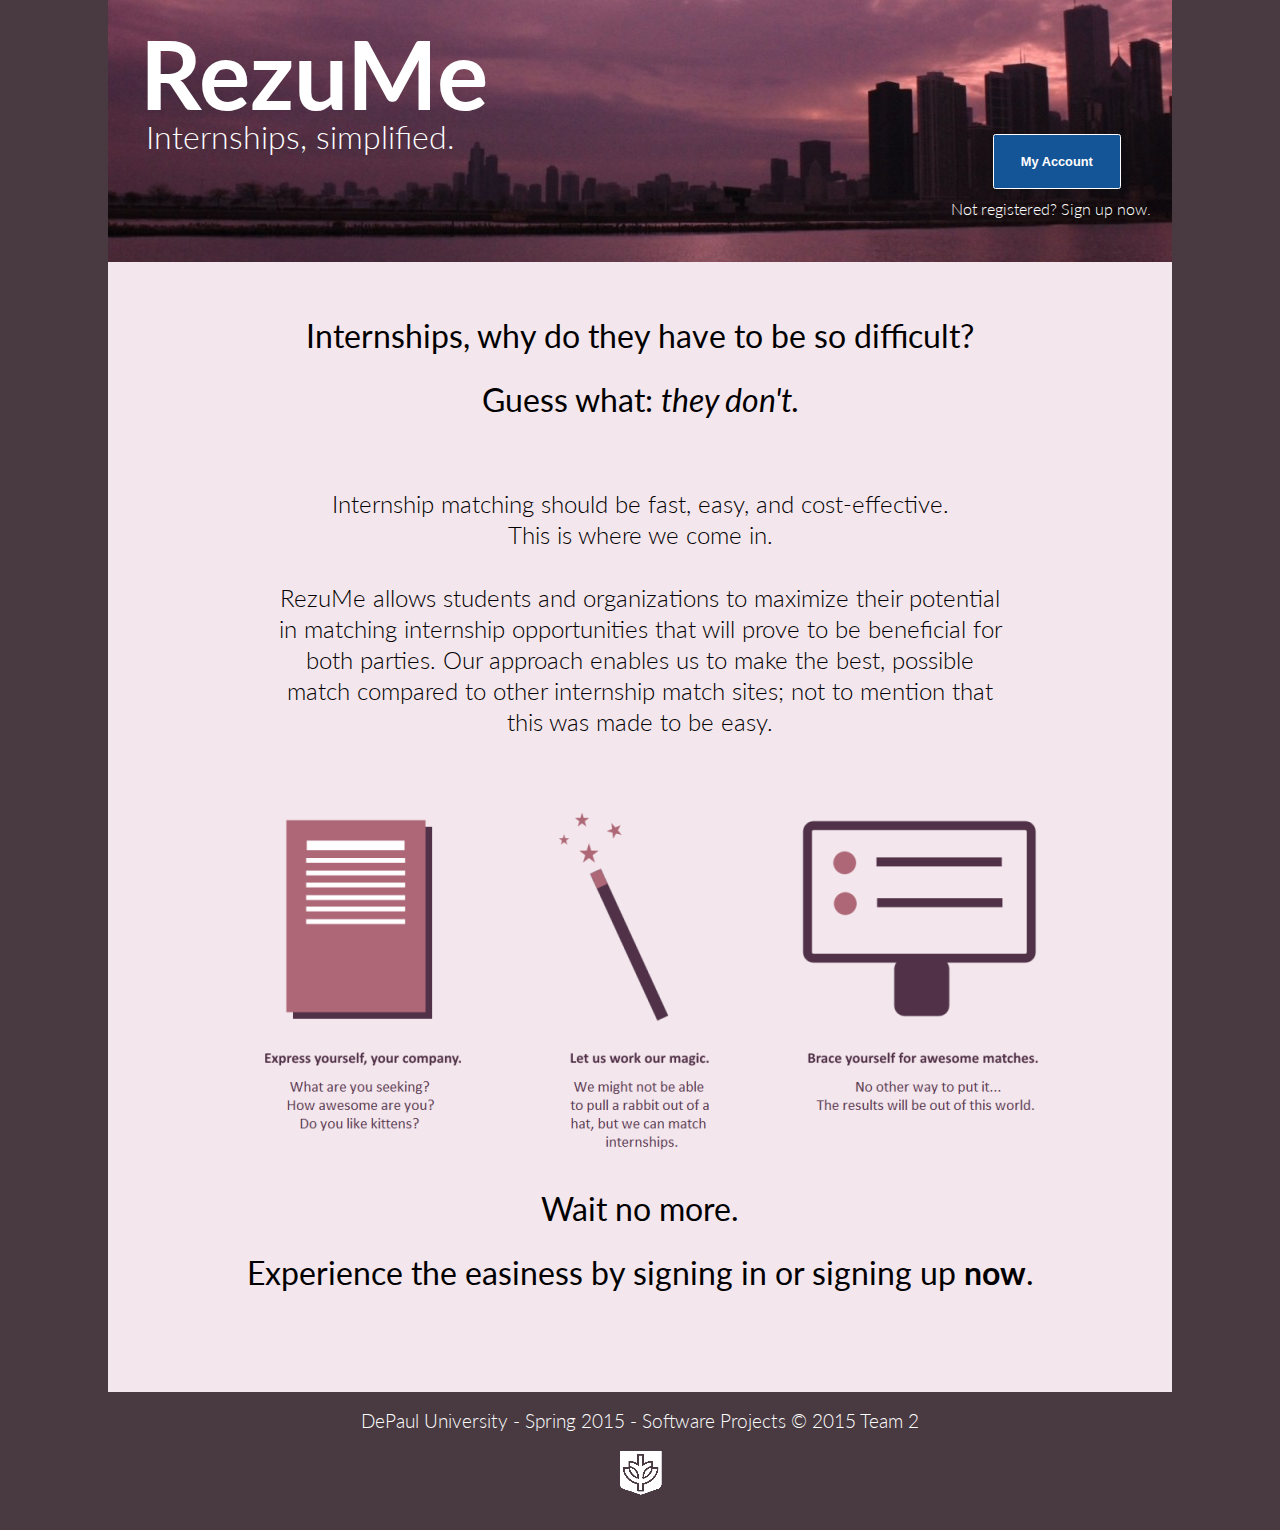
<file: index.html>
<!doctype html>
<html>
<head>
	<meta charset="utf-8">
	<title>RezuMe</title>
	<link rel="stylesheet" href="css/html5reset.css">
	<link rel="stylesheet" href="css/index.css">
	<link href='http://fonts.googleapis.com/css?family=Lato:300,400' rel='stylesheet' type='text/css'>
</head>
<body>
	<div id="container">
		<div id="header">
			<img src="images/chicago-header.jpg" alt="">
			<div id="header-logo">
				<a href="index.html"><h1 id="header-logo-text">RezuMe</h1></a>
				<h2 id="header-logo-subtext">Internships, simplified.</h2>
			</div>
			<form action="SignInServlet" method="post">
				<input id="login-button" type="submit" value="My Account">
				<p id="signup-link-text"><a id="signup-link" href="signup.html">Not registered? Sign up now.</a></p>
			</form>
		</div>

		<div id="body-text">
			<p class="body-text-header">Internships, why do they have to be so difficult?<br><br>Guess what: <em>they don't.</em></p>
			<p class="body-text-text">Internship matching should be fast, easy, and cost-effective.<br>This is where we come in.<br><br>RezuMe allows students and organizations to maximize their potential in matching internship opportunities that will prove to be beneficial for both parties. Our approach enables us to make the best, possible match compared to other internship match sites; not to mention that this was made to be easy.</p>
			<img id="icons" src="images/homepage-icons.png" alt="">
			<p class="body-text-header">Wait no more.<br><br>Experience the easiness by signing in or signing up <strong>now</strong>.</p>
		</div>
	</div>

	<footer>
		<p id="footer-text">DePaul University - Spring 2015 - Software Projects &copy; 2015 Team 2</p>
		<center><img src="images/dpu-logo.png" alt=""></center>
	</footer>
</body>
</html>
</file>
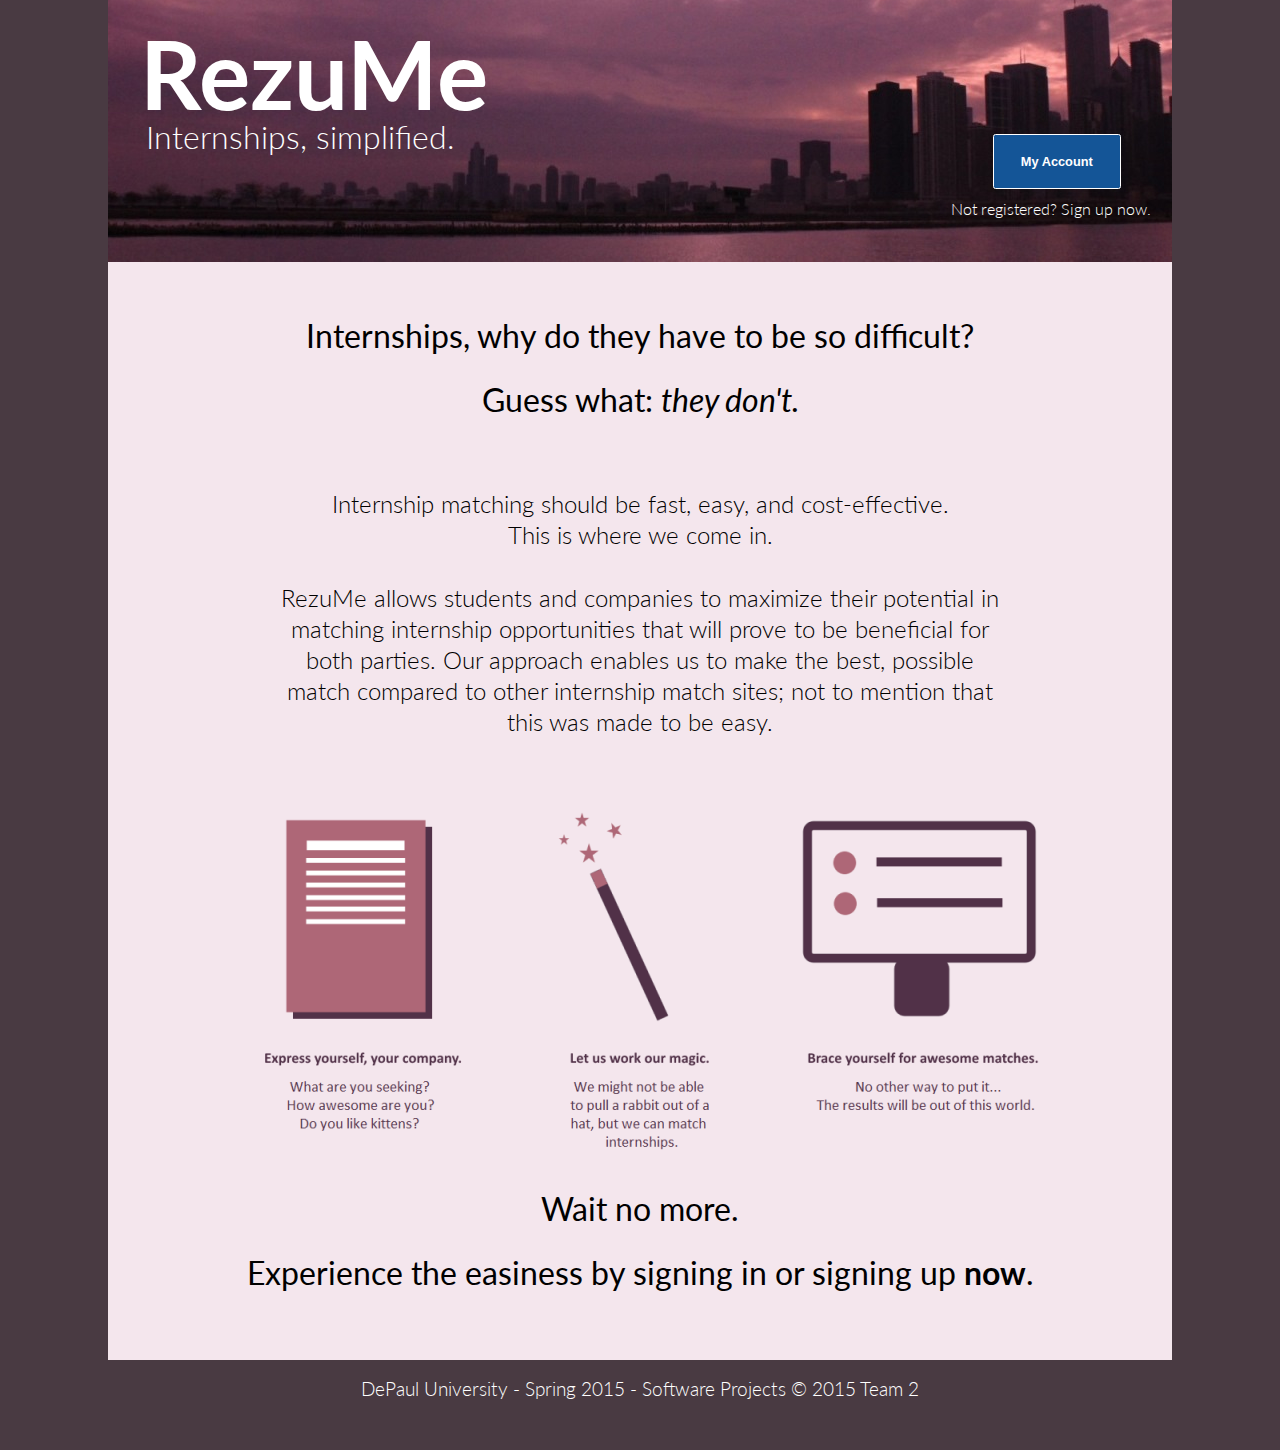
<file: capstone/index.html>
<!doctype html>
<html>
<head>
	<meta charset="utf-8">
	<title>RezuMe</title>
	<link rel="stylesheet" href="css/html5reset.css">
	<link rel="stylesheet" href="css/index.css">
	<link href='http://fonts.googleapis.com/css?family=Lato:300,400' rel='stylesheet' type='text/css'>
</head>
<body>
	<div id="container">
		<div id="header">
			<img src="images/chicago-header.jpg" alt="">
			<div id="header-logo">
				<a href="index.html"><h1 id="header-logo-text">RezuMe</h1></a>
				<h2 id="header-logo-subtext">Internships, simplified.</h2>
			</div>
			<form action="LoginServlet" method="post">
				<input id="login-button" type="submit" value="My Account">
				<p id="signup-link-text"><a id="signup-link" href="signup.html">Not registered? Sign up now.</a></p>
			</form>
		</div>

		<div id="body-text">
			<p class="body-text-header">Internships, why do they have to be so difficult?<br><br>Guess what: <em>they don't.</em></p>
			<p class="body-text-text">Internship matching should be fast, easy, and cost-effective.<br>This is where we come in.<br><br>RezuMe allows students and companies to maximize their potential in matching internship opportunities that will prove to be beneficial for both parties. Our approach enables us to make the best, possible match compared to other internship match sites; not to mention that this was made to be easy.</p>
			<img id="icons" src="images/homepage-icons.png" alt="">
			<p class="body-text-header">Wait no more.<br><br>Experience the easiness by signing in or signing up <strong>now</strong>.</p>
		</div>
	</div>

	<p id="footer-text">DePaul University - Spring 2015 - Software Projects &copy; 2015 Team 2</p>
</body>
</html>
</file>
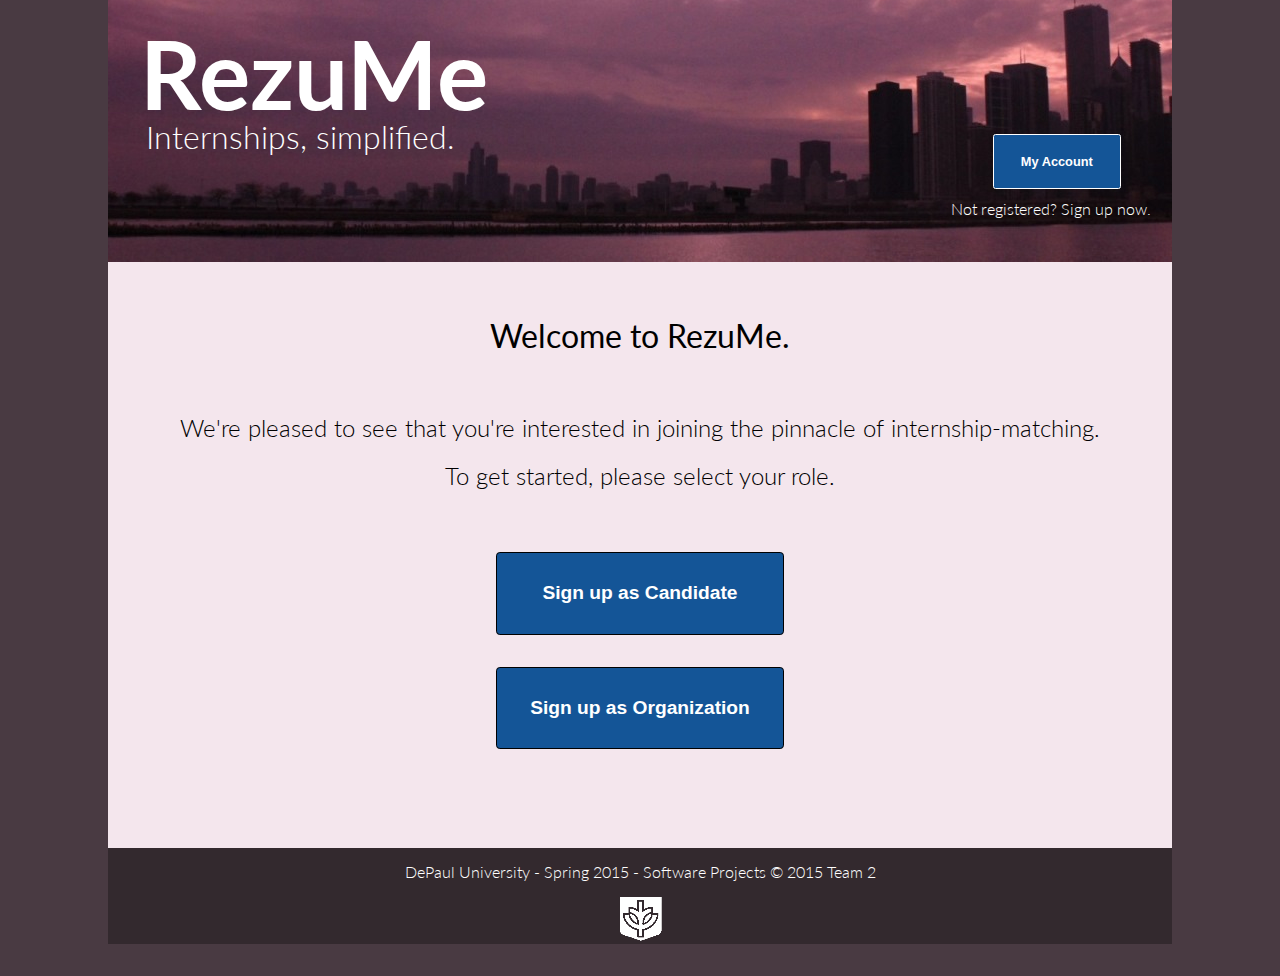
<file: signup.html>
<!doctype html>
<html>
<head>
	<meta charset="utf-8">
	<title>RezuMe</title>
	<link rel="stylesheet" href="css/html5reset.css">
	<link rel="stylesheet" href="css/signup-select.css">
	<link href='http://fonts.googleapis.com/css?family=Lato:300,400' rel='stylesheet' type='text/css'>
</head>
<body>
	<div id="container">
		<div id="header">
			<img src="images/chicago-header.jpg" alt="">
			<div id="header-logo">
				<a href="index.html"><h1 id="header-logo-text">RezuMe</h1></a>
				<h2 id="header-logo-subtext">Internships, simplified.</h2>
			</div>
			<form action="SignInServlet" method="post">
				<input id="login-button" type="submit" value="My Account">
				<p id="signup-link-text"><a id="signup-link" href="signup.html">Not registered? Sign up now.</a></p>
			</form>
		</div>

		<div id="body-signup">
			<p class="body-signup-header">Welcome to RezuMe.<br><br><br></p>
			<p class="body-signup-text">We're pleased to see that you're interested in joining the pinnacle of internship-matching.<br><br>To get started, please select your role.</p>
			<br><br><br><br>
			<form action="CandidateSignupServlet" method="post">
				<input class="selection-button" type="submit" value="Sign up as Candidate">
			</form>
			<br>
			<br>
			<form action="OrganizationSignupServlet" method="post">
				<input class="selection-button" type="submit" value="Sign up as Organization">
			</form>
		</div>
	</div>

	<footer>
		<p id="footer-text">DePaul University - Spring 2015 - Software Projects &copy; 2015 Team 2</p>
		<center><img src="images/dpu-logo.png" alt=""></center>
	</footer>
</body>
</html>
</file>
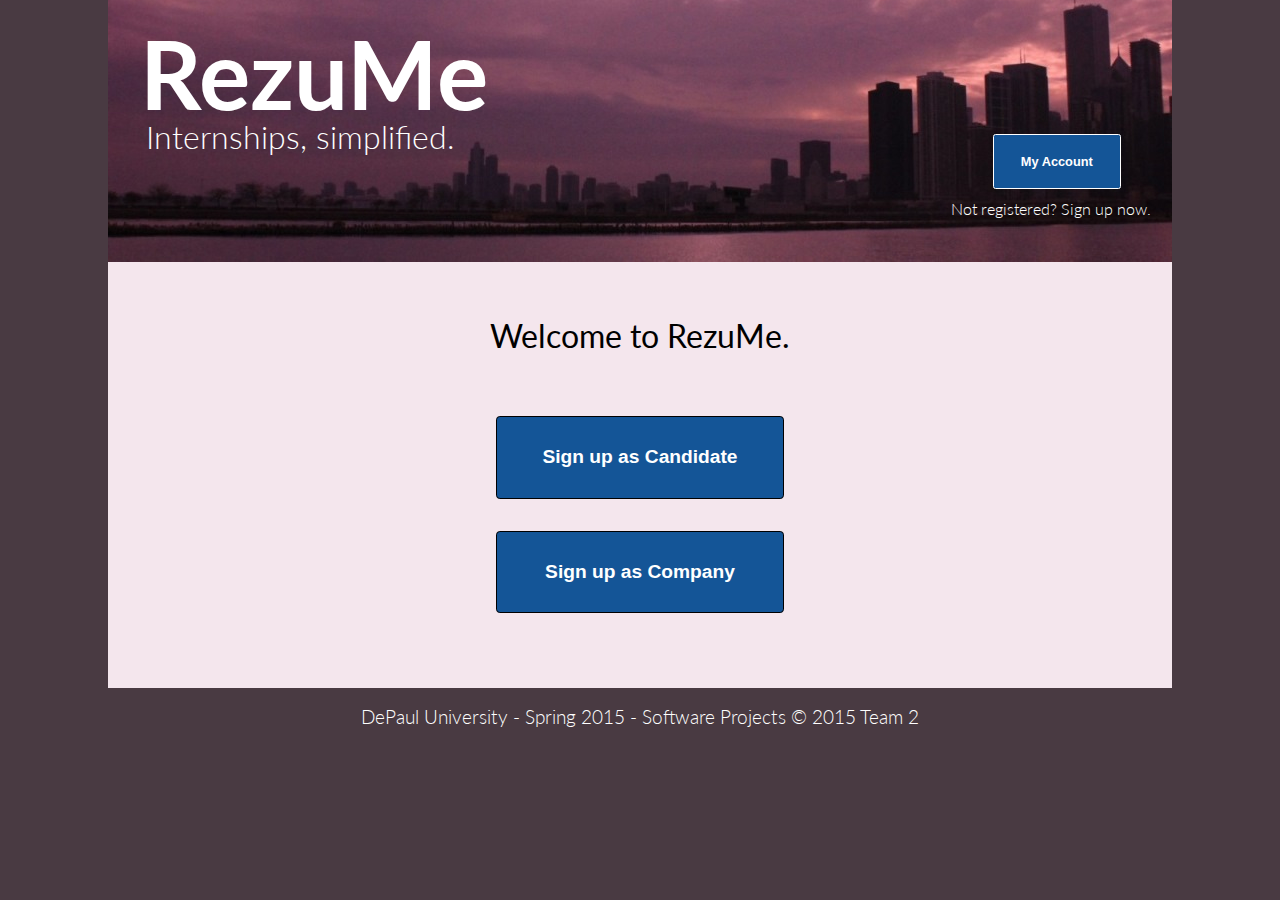
<file: capstone/signup.html>
<!doctype html>
<html>
<head>
	<meta charset="utf-8">
	<title>RezuMe</title>
	<link rel="stylesheet" href="css/html5reset.css">
	<link rel="stylesheet" href="css/signup-select.css">
	<link href='http://fonts.googleapis.com/css?family=Lato:300,400' rel='stylesheet' type='text/css'>
</head>
<body>
	<div id="container">
		<div id="header">
			<img src="images/chicago-header.jpg" alt="">
			<div id="header-logo">
				<a href="index.html"><h1 id="header-logo-text">RezuMe</h1></a>
				<h2 id="header-logo-subtext">Internships, simplified.</h2>
			</div>
			<form action="LoginServlet" method="post">
				<input id="login-button" type="submit" value="My Account">
				<p id="signup-link-text"><a id="signup-link" href="signup.html">Not registered? Sign up now.</a></p>
			</form>
		</div>

		<div id="body-signup">
			<p class="body-signup-header">Welcome to RezuMe.<br><br></em></p>
			<br><br>
			<form action="CandidateSignupServlet" method="post">
				<input class="selection-button" type="submit" value="Sign up as Candidate">
			</form>
			<br>
			<br>
			<form action="CompanySignupHomeServlet" method="post">
				<input class="selection-button" type="submit" value="Sign up as Company">
			</form>
		</div>
	</div>

	<p id="footer-text">DePaul University - Spring 2015 - Software Projects &copy; 2015 Team 2</p>
</body>
</html>
</file>
<file: css/index.css>
@charset "utf-8";

body {
  background-color: #493A42;
}

#container {
  background-color: #F4E6ED;
  margin-top: -2em;
  margin-left: auto;
  margin-right: auto;
  width: 66.5em;
  height: 89em;
}

#header {
  background-color: #F4E6ED;
  margin-top: -2em;
  margin-left: auto;
  margin-right: auto;
  width: 66.5em;
}

#header-logo {
  margin-top: -15em;
  margin-bottom: 10em;
  padding-left: 2em;
  width: 66.5em;
}

#header-logo-text {
  color: white;
  font-family: 'Lato', sans-serif;
  font-size: 6em;
}

a:link {
  text-decoration: none;
}

#header-logo-subtext {
  color: white;
  font-family: 'Lato', sans-serif;
  font-size: 2em;
  font-weight: 300;
  margin-left: 0.2em;
}

#login-button {
  float: right;
  background-color: #145597;
  border: solid;
  border-color: white;
  border-radius: 0.2em;
  border-width: 1px;
  cursor: pointer;
  text-align: center;
  font-size: 0.8em;
  font-weight: bold;
  color: white;
  height: 4.3em;
  width: 10em;
  position: relative;
  top: -14em;
  right: 4em;
}

#signup-link:link {
  color: white;
  text-decoration: none;
}

#signup-link:visited {
  color: white;
  text-decoration: none;
}

#signup-link-text {
  float: right;
  color: white;
  font-family: 'Lato', sans-serif;
  font-size: 1em;
  font-weight: 300;
  position: relative;
  top: -7em;
  left: 6.7em;
}

#body-text {
  text-align: center;
  float: left;
  margin-top: -5em;
}

.body-text-header {
  padding-top: 1em;
  color: black;
  font-family: 'Lato', sans-serif;
  font-size: 2em;
}

.body-text-text {
  color: black;
  font-family: 'Lato', sans-serif;
  font-weight: 300;
  font-size: 1.5em;
  text-align: center;
  padding-top: 3em;
  padding-bottom: 3em;
  padding-left: 7em;
  padding-right: 7em;
  line-height: 1.3em;
}

#icons {
  margin-left: 1.8em;
}

#footer-text {
  color: white;
  font-family: 'Lato', sans-serif;
  font-weight: 300;
  font-size: 1.2em;
  text-align: center;
  padding-top: 1em;
  padding-bottom: 1em;
}
</file>
<file: capstone/css/index.css>
@charset "utf-8";

body {
  background-color: #493A42;
}

#container {
  background-color: #F4E6ED;
  margin-top: -2em;
  margin-left: auto;
  margin-right: auto;
  width: 66.5em;
  height: 87em;
}

#header {
  background-color: #F4E6ED;
  margin-top: -2em;
  margin-left: auto;
  margin-right: auto;
  width: 66.5em;
}

#header-logo {
  margin-top: -15em;
  margin-bottom: 10em;
  padding-left: 2em;
  width: 66.5em;
}

#header-logo-text {
  color: white;
  font-family: 'Lato', sans-serif;
  font-size: 6em;
}

a:link {
  text-decoration: none;
}

#header-logo-subtext {
  color: white;
  font-family: 'Lato', sans-serif;
  font-size: 2em;
  font-weight: 300;
  margin-left: 0.2em;
}

#login-button {
  float: right;
  background-color: #145597;
  border: solid;
  border-color: white;
  border-radius: 0.2em;
  border-width: 1px;
  cursor: pointer;
  text-align: center;
  font-size: 0.8em;
  font-weight: bold;
  color: white;
  height: 4.3em;
  width: 10em;
  position: relative;
  top: -14em;
  right: 4em;
}

#signup-link:link {
  color: white;
  text-decoration: none;
}

#signup-link:hover {
  color: blue;
  text-decoration: none;
}

#signup-link-text {
  float: right;
  color: white;
  font-family: 'Lato', sans-serif;
  font-size: 1em;
  font-weight: 300;
  position: relative;
  top: -7em;
  left: 6.7em;
}

#body-text {
  text-align: center;
  float: left;
  margin-top: -5em;
}

.body-text-header {
  padding-top: 1em;
  color: black;
  font-family: 'Lato', sans-serif;
  font-size: 2em;
}

.body-text-text {
  color: black;
  font-family: 'Lato', sans-serif;
  font-weight: 300;
  font-size: 1.5em;
  text-align: center;
  padding-top: 3em;
  padding-bottom: 3em;
  padding-left: 7em;
  padding-right: 7em;
  line-height: 1.3em;
}

#icons {
  margin-left: 1.8em;
}

#footer-text {
  color: white;
  font-family: 'Lato', sans-serif;
  font-weight: 300;
  font-size: 1.2em;
  text-align: center;
  padding-top: 1em;
  padding-bottom: 1em;
}
</file>
<file: css/signup-select.css>
@charset "utf-8";

body {
  background-color: #493A42;
}

#container {
  background-color: #F4E6ED;
  margin-top: -2em;
  margin-left: auto;
  margin-right: auto;
  width: 66.5em;
  height: 55em;
}

#header {
  background-color: #F4E6ED;
  margin-top: -2em;
  margin-left: auto;
  margin-right: auto;
  width: 66.5em;
}

#header-logo {
  margin-top: -15em;
  margin-bottom: 10em;
  padding-left: 2em;
  width: 66.5em;
}

#header-logo-text {
  color: white;
  font-family: 'Lato', sans-serif;
  font-size: 6em;
}

a:link {
  text-decoration: none;
}

#header-logo-subtext {
  color: white;
  font-family: 'Lato', sans-serif;
  font-size: 2em;
  font-weight: 300;
  margin-left: 0.2em;
}

#login-button {
  float: right;
  background-color: #145597;
  border: solid;
  border-color: white;
  border-radius: 0.2em;
  border-width: 1px;
  cursor: pointer;
  text-align: center;
  font-size: 0.8em;
  font-weight: bold;
  color: white;
  height: 4.3em;
  width: 10em;
  position: relative;
  top: -14em;
  right: 4em;
}

#signup-link:link {
  color: white;
  text-decoration: none;
}

#signup-link:visited {
  color: white;
  text-decoration: none;
}

#signup-link-text {
  float: right;
  color: white;
  font-family: 'Lato', sans-serif;
  font-size: 1em;
  font-weight: 300;
  position: relative;
  top: -7em;
  left: 6.7em;
}

#body-signup {
  text-align: center;
  float: left;
  margin-top: -5em;
  margin-left: auto;
  margin-right: auto;
  width: 66.5em;
}

.body-signup-header {
  padding-top: 1em;
  color: black;
  font-family: 'Lato', sans-serif;
  font-size: 2em;
}

.body-signup-text {
  color: black;
  font-family: 'Lato', sans-serif;
  font-weight: 300;
  font-size: 1.5em;
}

.selection-button {
  background-color: #145597;
  border: solid;
  border-color: black;
  border-radius: 0.2em;
  border-width: 1px;
  cursor: pointer;
  text-align: center;
  font-size: 1.2em;
  font-weight: bold;
  color: white;
  height: 4.3em;
  width: 15em;
}

#return-link:link {
  color: blue;
  text-decoration: none;
}

#return-link:visited {
  color: blue;
  text-decoration: none;
}

#return-text {
  font-family: 'Lato', sans-serif;
  font-weight: 400;
  font-size: 1.3em;
  text-align: center;
}

#submit-button {
  background-color: #145597;
  border: solid;
  border-color: white;
  border-radius: 0.2em;
  border-width: 1px;
  cursor: pointer;
  text-align: center;
  font-size: 0.8em;
  font-weight: bold;
  color: white;
  height: 4.3em;
  width: 10em;
  margin-top: 3em;
}

footer {
  background-color: #33292E;
  margin-left: auto;
  margin-right: auto;
  width: 66.5em;
}

#footer-text {
  color: white;
  font-family: 'Lato', sans-serif;
  font-weight: 300;
  font-size: 1em;
  text-align: center;
  padding-top: 1em;
  padding-bottom: 1em;
}
</file>
<file: capstone/css/signup-select.css>
@charset "utf-8";

body {
  background-color: #493A42;
}

#container {
  background-color: #F4E6ED;
  margin-top: -2em;
  margin-left: auto;
  margin-right: auto;
  width: 66.5em;
  height: 45em;
}

#header {
  background-color: #F4E6ED;
  margin-top: -2em;
  margin-left: auto;
  margin-right: auto;
  width: 66.5em;
}

#header-logo {
  margin-top: -15em;
  margin-bottom: 10em;
  padding-left: 2em;
  width: 66.5em;
}

#header-logo-text {
  color: white;
  font-family: 'Lato', sans-serif;
  font-size: 6em;
}

a:link {
  text-decoration: none;
}

#header-logo-subtext {
  color: white;
  font-family: 'Lato', sans-serif;
  font-size: 2em;
  font-weight: 300;
  margin-left: 0.2em;
}

#login-button {
  float: right;
  background-color: #145597;
  border: solid;
  border-color: white;
  border-radius: 0.2em;
  border-width: 1px;
  cursor: pointer;
  text-align: center;
  font-size: 0.8em;
  font-weight: bold;
  color: white;
  height: 4.3em;
  width: 10em;
  position: relative;
  top: -14em;
  right: 4em;
}

#signup-link:link {
  color: white;
  text-decoration: none;
}

#signup-link:hover {
  color: blue;
  text-decoration: none;
}

#signup-link:visited {
  color: white;
  text-decoration: none;
}

#signup-link-text {
  float: right;
  color: white;
  font-family: 'Lato', sans-serif;
  font-size: 1em;
  font-weight: 300;
  position: relative;
  top: -7em;
  left: 6.7em;
}

#body-signup {
  text-align: center;
  float: left;
  margin-top: -5em;
  margin-left: auto;
  margin-right: auto;
  width: 66.5em;
}

.body-signup-header {
  padding-top: 1em;
  color: black;
  font-family: 'Lato', sans-serif;
  font-size: 2em;
}

.body-signup-text {
  color: black;
  font-family: 'Lato', sans-serif;
  font-size: 1em;
}

.selection-button {
  background-color: #145597;
  border: solid;
  border-color: black;
  border-radius: 0.2em;
  border-width: 1px;
  cursor: pointer;
  text-align: center;
  font-size: 1.2em;
  font-weight: bold;
  color: white;
  height: 4.3em;
  width: 15em;
}

#footer-text {
  color: white;
  font-family: 'Lato', sans-serif;
  font-weight: 300;
  font-size: 1.2em;
  text-align: center;
  padding-top: 1em;
  padding-bottom: 1em;
}
</file>
